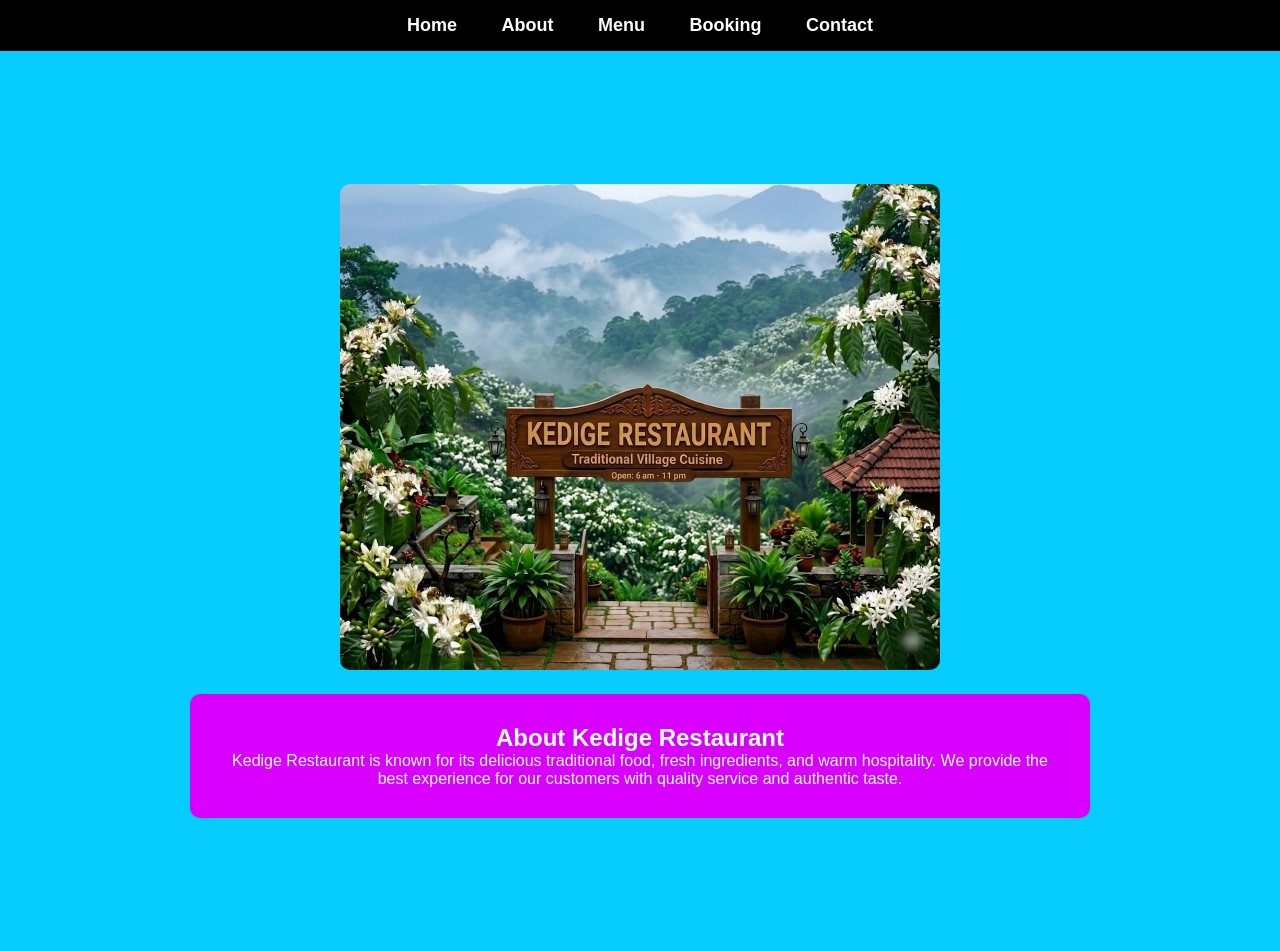
<file: about.html>
<!DOCTYPE html>
<html>
<head>
    <title>About - Kedige Restaurant</title>
    <link rel="stylesheet" href="style.css">
</head>
<body>

<nav>
    <a href="index.html">Home</a>
    <a href="about.html">About</a>
    <a href="menu.html">Menu</a>
    <a href="booking.html">Booking</a>
     <a href="contact.html">Contact</a>
</nav>

<div class="about-page">
    <div class="about-container">

        <!-- Small Image -->
        <img src="images/home.jpeg" alt="Restaurant Image">

        <!-- Red About Content -->
        <div class="about-box">
            <h2>About Kedige Restaurant</h2>
            <p>
                Kedige Restaurant is known for its delicious traditional food,
                fresh ingredients, and warm hospitality. We provide the best
                experience for our customers with quality service and authentic taste.
            </p>
        </div>

    </div>
</div>

</body>
</html>
</file>
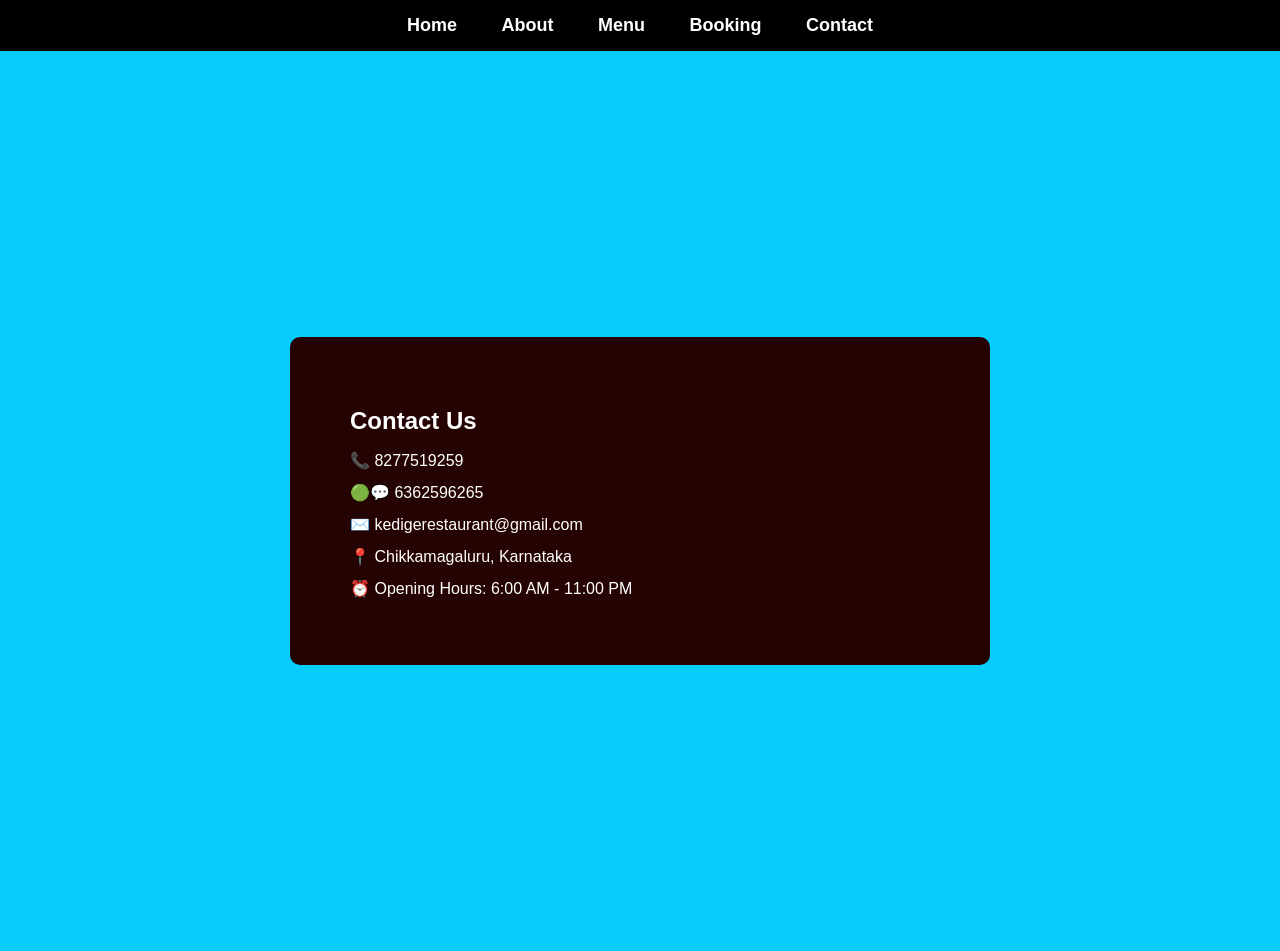
<file: contact.html>
<!DOCTYPE html>
<html>
<head>
    <title>Contact - Kedige Restaurant</title>
    <link rel="stylesheet" href="style.css">
</head>
<body>

<nav>
    <a href="index.html">Home</a>
    <a href="about.html">About</a>
    <a href="menu.html">Menu</a>
    <a href="booking.html">Booking</a>
     <a href="contact.html">Contact</a>
</nav>

<div class="contact-page">
    <div class="contact-box">
        <h2>Contact Us</h2>
        <p>📞 8277519259</p>
        <p>🟢💬 6362596265</p>
        <p> ✉️ kedigerestaurant@gmail.com</p>
        <p>📍 Chikkamagaluru, Karnataka</p>
        <p>⏰ Opening Hours: 6:00 AM - 11:00 PM</p>
    </div>
</div>

</body>
</html>
</file>
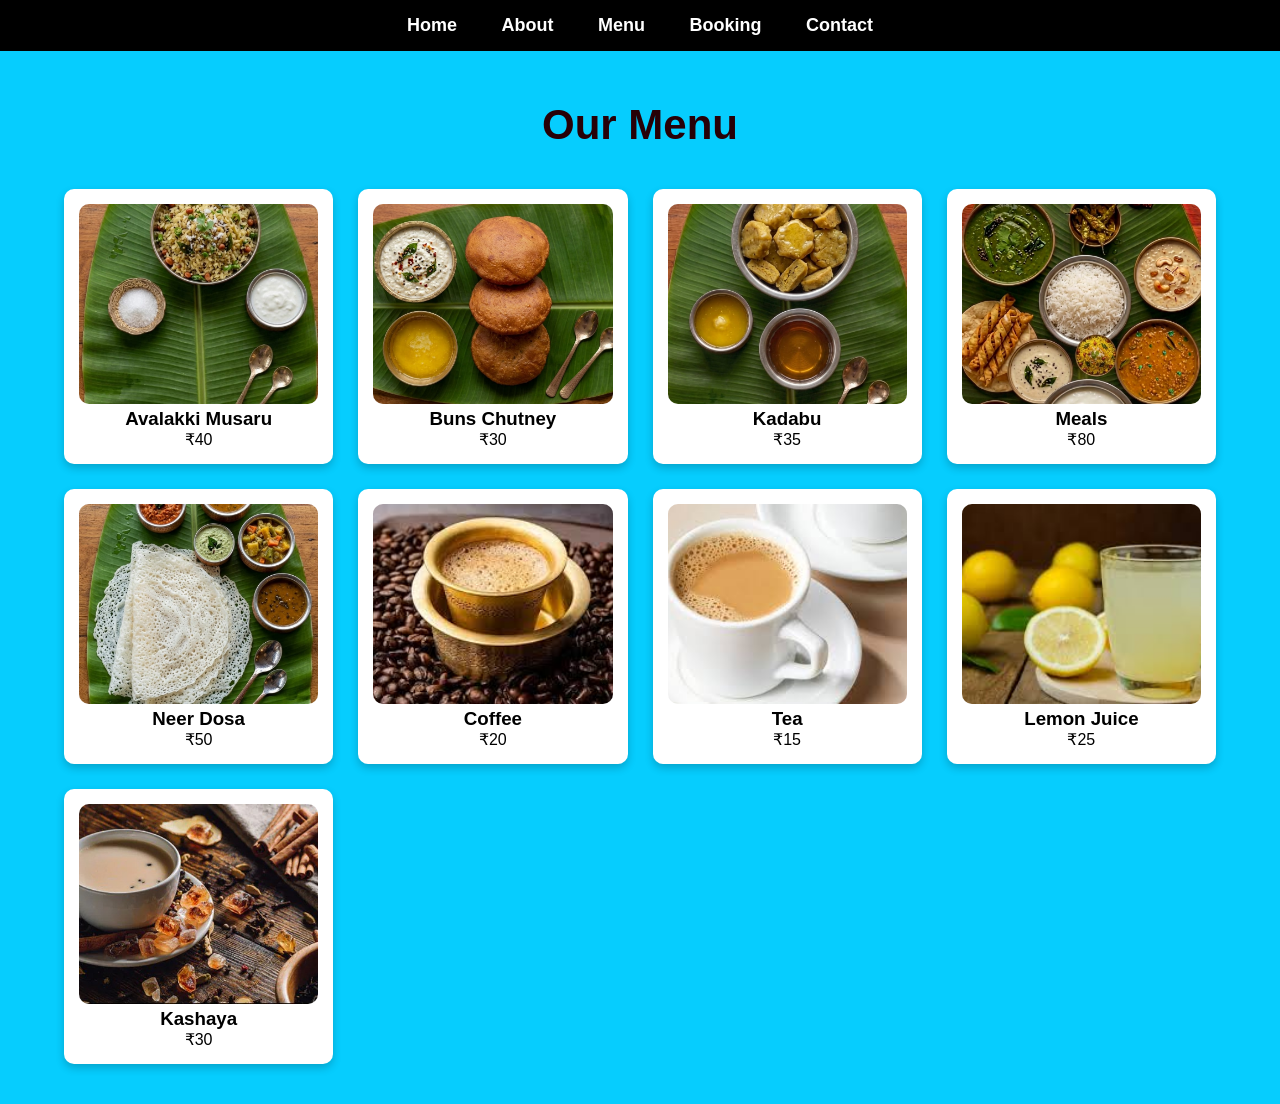
<file: menu.html>
<!DOCTYPE html>
<html lang="en">
<head>
    <meta charset="UTF-8">
    <meta name="viewport" content="width=device-width, initial-scale=1.0">
    <title>Menu - Kedige Restaurant</title>
    <link rel="stylesheet" href="style.css">
</head>

<body>

<!-- Navigation Bar -->
<nav>
    <a href="index.html">Home</a>
    <a href="about.html">About</a>
    <a href="menu.html">Menu</a>
    <a href="booking.html">Booking</a>
    <a href="contact.html">Contact</a>
</nav>

<!-- Page Title -->
<h1 class="page-title">Our Menu</h1>

<!-- Menu Items -->
<div class="menu-container">

    <div class="menu-item">
        <img src="images/avlakki.jpeg" alt="Avalakki">
        <h3>Avalakki Musaru</h3>
        <p>₹40</p>
    </div>

    <div class="menu-item">
        <img src="images/buns.jpeg" alt="Buns">
        <h3>Buns Chutney</h3>
        <p>₹30</p>
    </div>

    <div class="menu-item">
        <img src="images/kadabu.jpeg" alt="Kadabu">
        <h3>Kadabu</h3>
        <p>₹35</p>
    </div>

    <div class="menu-item">
        <img src="images/meals.jpeg" alt="Meals">
        <h3>Meals</h3>
        <p>₹80</p>
    </div>

    <div class="menu-item">
        <img src="images/neer dosa.jpeg" alt="Neer Dosa">
        <h3>Neer Dosa</h3>
        <p>₹50</p>
    </div>

    <div class="menu-item">
        <img src="images/coffe.jpeg" alt="Coffee">
        <h3>Coffee</h3>
        <p>₹20</p>
    </div>

    <div class="menu-item">
        <img src="images/tea.jpeg" alt="Tea">
        <h3>Tea</h3>
        <p>₹15</p>
    </div>

    <div class="menu-item">
        <img src="images/lemon.jpeg" alt="Lemon Juice">
        <h3>Lemon Juice</h3>
        <p>₹25</p>
    </div>

    <div class="menu-item">
        <img src="images/kashaya.jpeg" alt="Kashaya">
        <h3>Kashaya</h3>
        <p>₹30</p>
    </div>

</div>

</body>
</html>
</file>
<file: style.css>
/* ================== RESET ================== */
* {
    margin: 0;
    padding: 0;
    box-sizing: border-box;
    font-family: Arial, sans-serif;
}

/* ================== BODY ================== */
body {
    background-color: #06cdfe;
    color: white;
}

/* ================== NAVIGATION ================== */
nav {
    background-color: #000000;
    padding: 15px;
    text-align: center;
}

nav a {
    color: white;
    text-decoration: none;
    margin: 0 20px;
    font-size: 18px;
    font-weight: bold;
}

nav a:hover {
    color: rgb(0, 255, 21);
}

/* ================== HOME PAGE ================== */
.home-container {
    display: flex;
    height: 100vh;
    position: relative;
}

.left-side {
    flex: 1;
    background-image: url("images/full.jpeg");
    background-size: cover;
    background-position: center;
}

.right-side {
    flex: 1;
    background-image: url("images/view.jpeg");
    background-size: cover;
    background-position: center;
}

.home-content {
    position: absolute;
    top: 35%;
    left: 50%;
    transform: translate(-50%, -50%);
    background-color: rgb(31, 238, 16);
    padding: 25px;
    border-radius: 10px;
    width: 30%;
    text-align: center;
    color: black;
}

/* ================== ABOUT PAGE ================== */
.about-page {
    min-height: 100vh;
    display: flex;
    justify-content: center;
    align-items: center;
}

.about-container {
    text-align: center;
}

.about-container img {
    width: 600px;
    max-width: 100%;
    border-radius: 10px;
    margin-bottom: 20px;
}

.about-box {
    background-color: rgb(217, 0, 255);
    color: white;
    padding: 30px;
    max-width: 900px;
    border-radius: 10px;
    margin: auto;
}

/* ================== MENU PAGE ================== */
.page-title {
    text-align: center;      /* Centers text horizontally */
    margin-top: 50px;        /* Space from top */
    margin-bottom: 40px;     /* Space before menu items */
    font-size: 42px;         /* Bigger size */
    color: rgb(39, 0, 7);           /* Title color */
}
.menu-container {
    width: 90%;
    margin: 40px auto;
    display: grid;
    grid-template-columns: repeat(auto-fit, minmax(250px, 1fr));
    gap: 25px;
}

.menu-item {
    background: white;
    color: black;
    padding: 15px;
    text-align: center;
    border-radius: 10px;
    box-shadow: 0 4px 8px rgba(0,0,0,0.2);
}

.menu-item img {
    width: 100%;
    height: 200px;
    object-fit: cover;
    border-radius: 10px;
}

/* ================== CONTACT PAGE ================== */
.contact-page {
    min-height: 100vh;
    display: flex;
    justify-content: center;
    align-items: center;
}

.contact-box {
    background-color: #250303;
    padding: 60px;
    border-radius: 10px;
    width: 90%;
    max-width: 700px;
    text-align: left;
    line-height: 2;
}

/* ================== BOOKING PAGE ================== */
.booking-page {
    min-height: 100vh;
    display: flex;
    justify-content: center;
    align-items: center;
}

.booking-box {
    background-color: #0011ff;
    padding: 40px;
    border-radius: 10px;
    width: 90%;
    max-width: 600px;
}

.booking-box h2 {
    text-align: center;
    margin-bottom: 20px;
}

.booking-box form {
    display: flex;
    flex-direction: column;
}

.booking-box label {
    margin-top: 10px;
    margin-bottom: 5px;
}

.booking-box input {
    padding: 10px;
    border: none;
    border-radius: 5px;
}

.booking-box button {
    margin-top: 20px;
    padding: 12px;
    border: none;
    border-radius: 5px;
    background-color: rgb(4, 255, 0);
    font-weight: bold;
    cursor: pointer;
}

.booking-box button:hover {
    background-color: rgb(242, 0, 255);
}

/* ================== RESPONSIVE ================== */
@media (max-width: 768px) {

    .home-content {
        width: 80%;
    }

    nav a {
        display: block;
        margin: 10px 0;
    }
}
</file>
